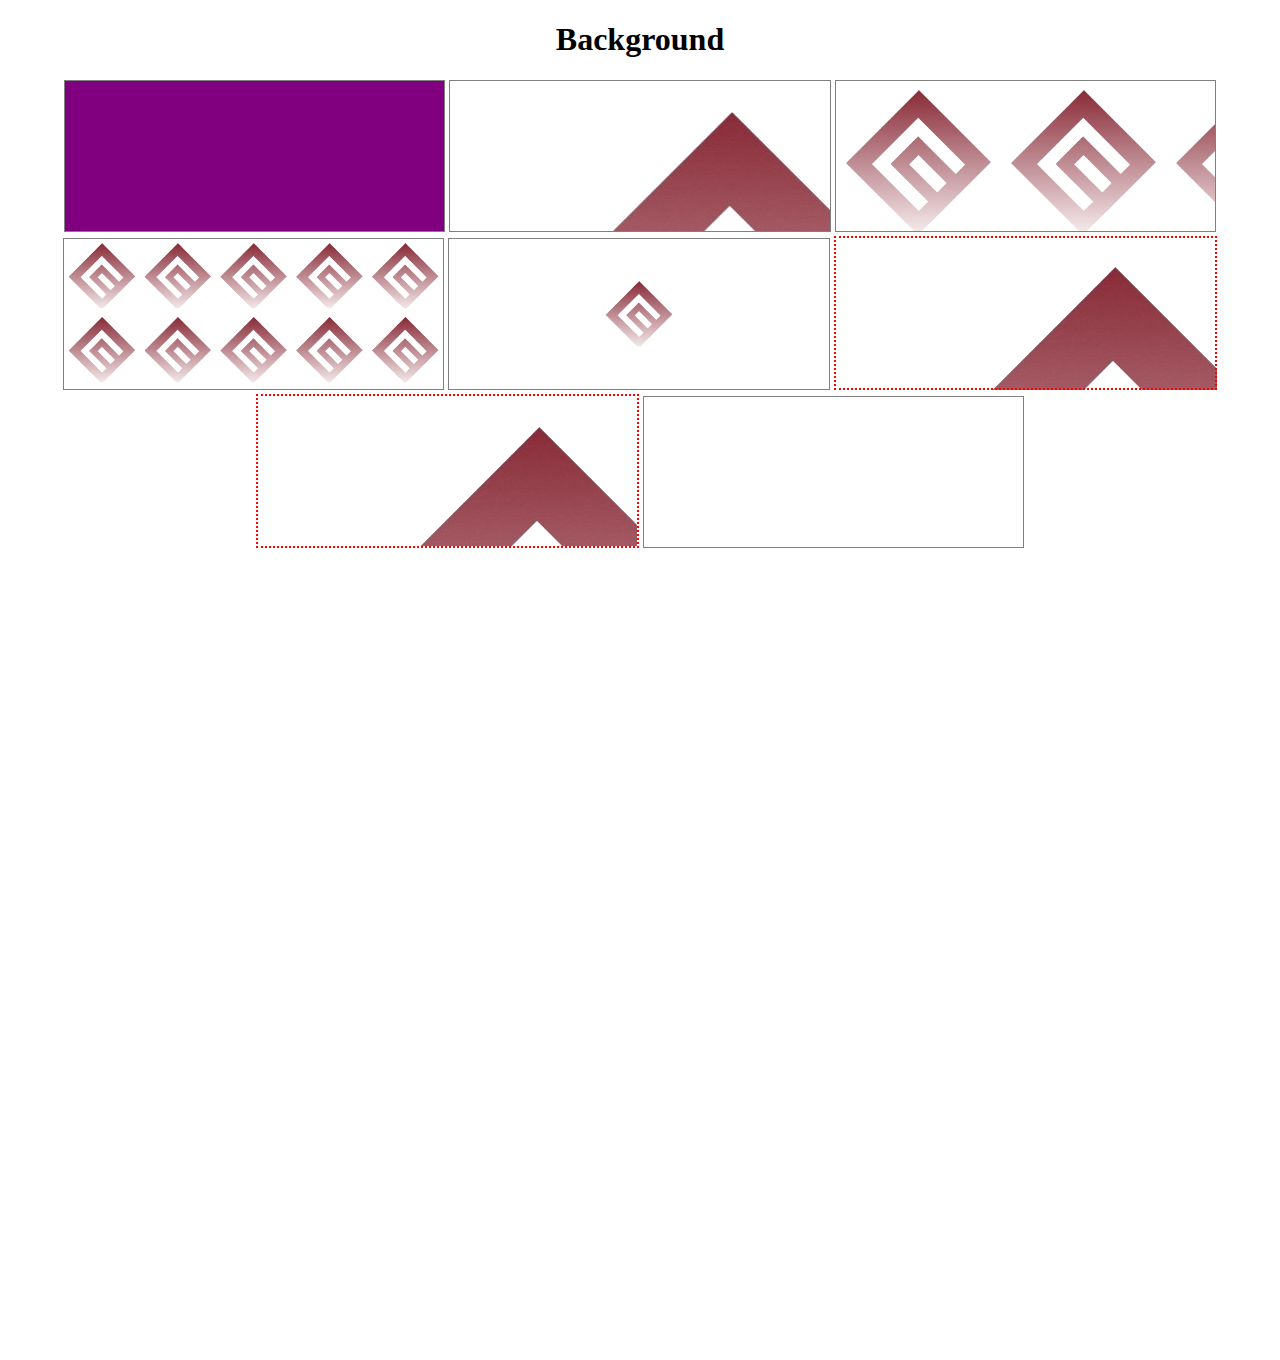
<file: CSS Clase 5/index.html>
<!DOCTYPE html>
<html lang="es" dir="ltr">
  <head>
    <meta charset="utf-8">
    <link rel="stylesheet" href="style.css">
    <title>Background</title>
  </head>
  <body>

    <h1 class="title">Background</h1>
    <div class="bg-color"></div>
    <div class="bg-image"></div>
    <div class="bg-size"></div>
    <div class="bg-repeat"></div>
    <div class="bg-position"></div>
    <div class="bg-origin"></div>
    <div class="bg-clip"></div>
    <div class="bg-multiple"></div>
  </body>
</html>
</file>
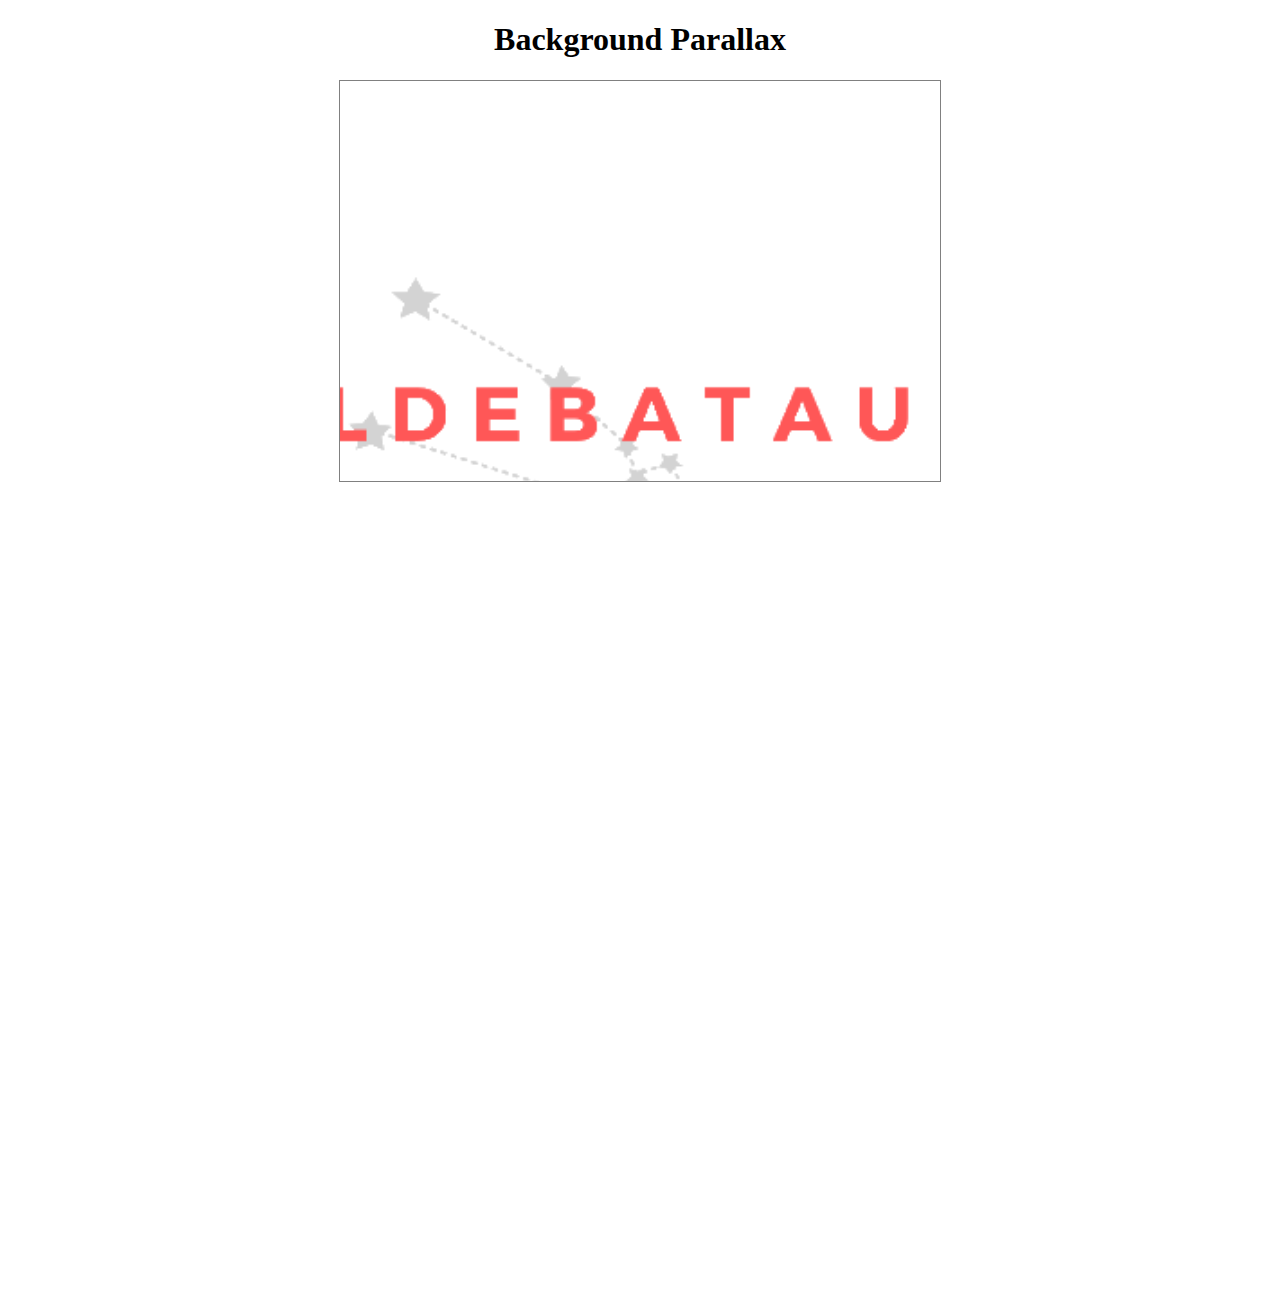
<file: CSS Clase 6/index.html>
<!DOCTYPE html>
<html lang="es" dir="ltr">
  <head>
    <meta charset="utf-8">
    <link rel="stylesheet" href="style.css">
    <title>Background</title>
  </head>
  <body>

    <h1 class="title">Background Parallax</h1>
    <div class="bg-attachment"></div>
  </body>
</html>
</file>
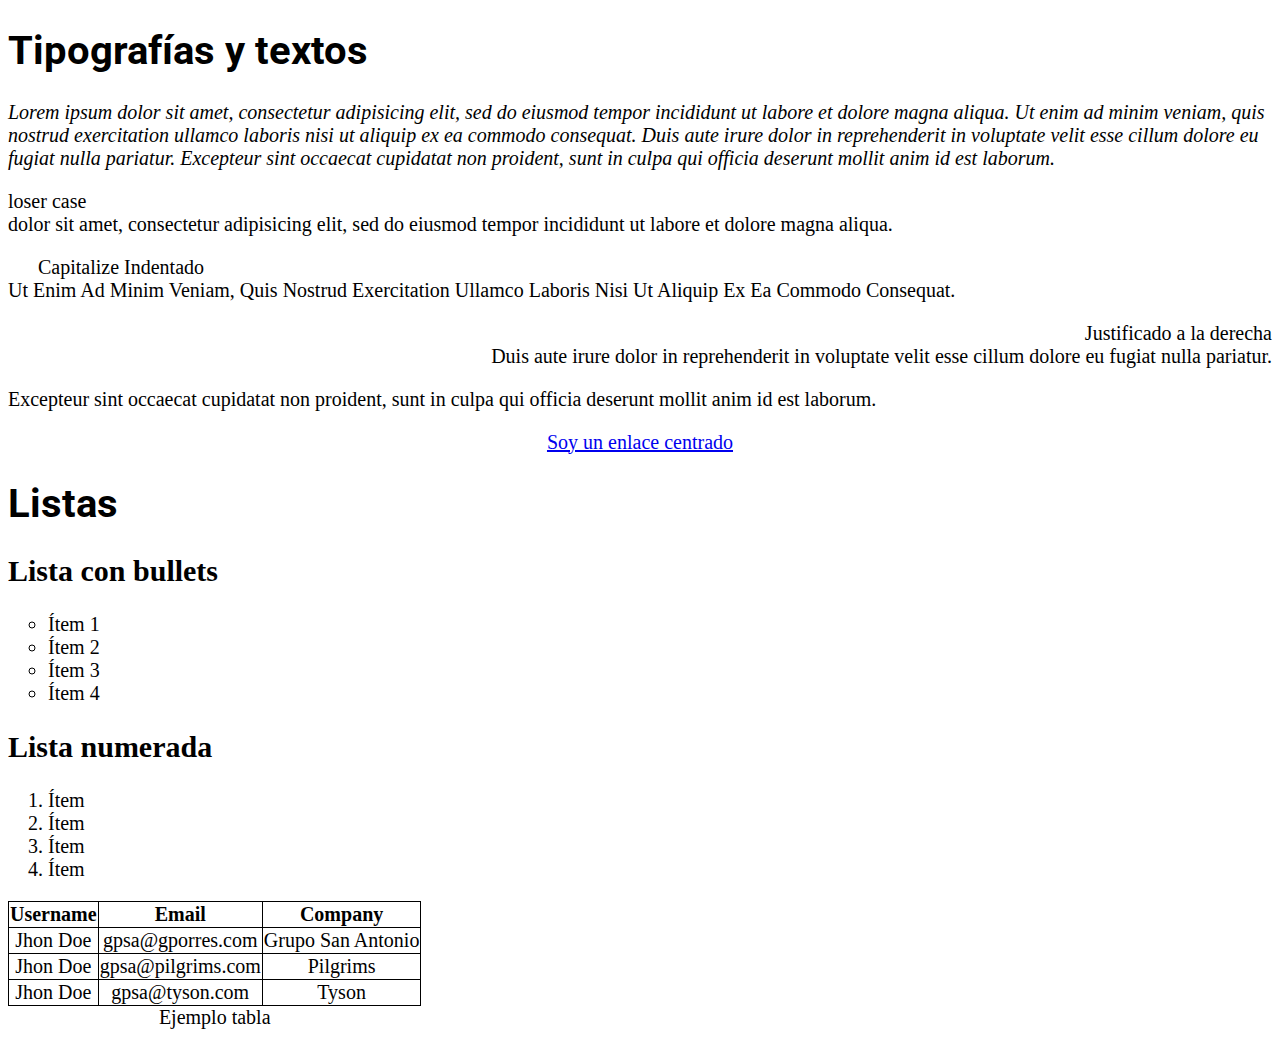
<file: CSS Clase 7/index.html>
<!DOCTYPE html>
<html lang="es" dir="ltr">
  <head>
    <meta charset="utf-8">
    <link rel="stylesheet" href="style.css">
    <link href="https://fonts.googleapis.com/css2?family=Roboto:wght@100&display=swap" rel="stylesheet">
    <title>Tipografías</title>
  </head>
  <body>
    <h1 class="title">Tipografías y textos</h1>
    <p class="paragraph">Lorem ipsum dolor sit amet, consectetur adipisicing elit, sed do eiusmod tempor incididunt ut labore et dolore magna aliqua. Ut enim ad minim veniam, quis nostrud exercitation ullamco laboris nisi ut aliquip ex ea commodo consequat. Duis aute irure dolor in reprehenderit in voluptate velit esse cillum dolore eu fugiat nulla pariatur. Excepteur sint occaecat cupidatat non proident, sunt in culpa qui officia deserunt mollit anim id est laborum.</p>
    <p class="paragraph-lower">Loser case </br> dolor sit amet, consectetur adipisicing elit, sed do eiusmod tempor incididunt ut labore et dolore magna aliqua. </p>

    <p class="paragraph-cap">Capitalize indentado</br> Ut enim ad minim veniam, quis nostrud exercitation ullamco laboris nisi ut aliquip ex ea commodo consequat.
    <p class="paragraph-align">
    Justificado a la derecha </br> Duis aute irure dolor in reprehenderit in voluptate velit esse cillum dolore eu fugiat nulla pariatur. </p>

    Excepteur sint occaecat cupidatat non proident, sunt in culpa qui officia deserunt mollit anim id est laborum.</p>
    <a href="#" class="link">Soy un enlace centrado</a>
    <h1 class="title">Listas</h1>
    <h2>Lista con bullets</h2>
    <ul class="list-ul">
      <li class="list-item">Ítem 1</li>
      <li class="list-item">Ítem 2</li>
      <li class="list-item">Ítem 3</li>
      <li class="list-item">Ítem 4</li>
    </ul>
    <h2>Lista numerada</h2>
    <ol class="list-ol">
      <li class="list-item">Ítem</li>
      <li class="list-item">Ítem</li>
      <li class="list-item">Ítem</li>
      <li class="list-item">Ítem</li>
    </ol>
    <table class="table">
      <caption>Ejemplo tabla</caption>
      <thead class="table-head">
        <tr>
            <th class="table-head">Username</th>
            <th class="table-head">Email</th>
            <th class="table-head">Company</th>
        </tr>
      </thead>
      <tbody class="table-body">
        <tr class="table-body">
          <td class="table-body">Jhon Doe</td>
          <td class="table-body">gpsa@gporres.com</td>
          <td class="table-body">Grupo San Antonio</td>
        </tr>
        <tr class="table-body">
          <td class="table-body">Jhon Doe</td>
          <td class="table-body">gpsa@pilgrims.com</td>
          <td class="table-body">Pilgrims</td>
        </tr>
        <tr class="table-body">
          <td class="table-body">Jhon Doe</td>
          <td class="table-body">gpsa@tyson.com</td>
          <td class="table-body">Tyson</td>
        </tr>
      </tbody>
      <tfoot>

      </tfoot>

    </table>
  </body>
</html>
</file>
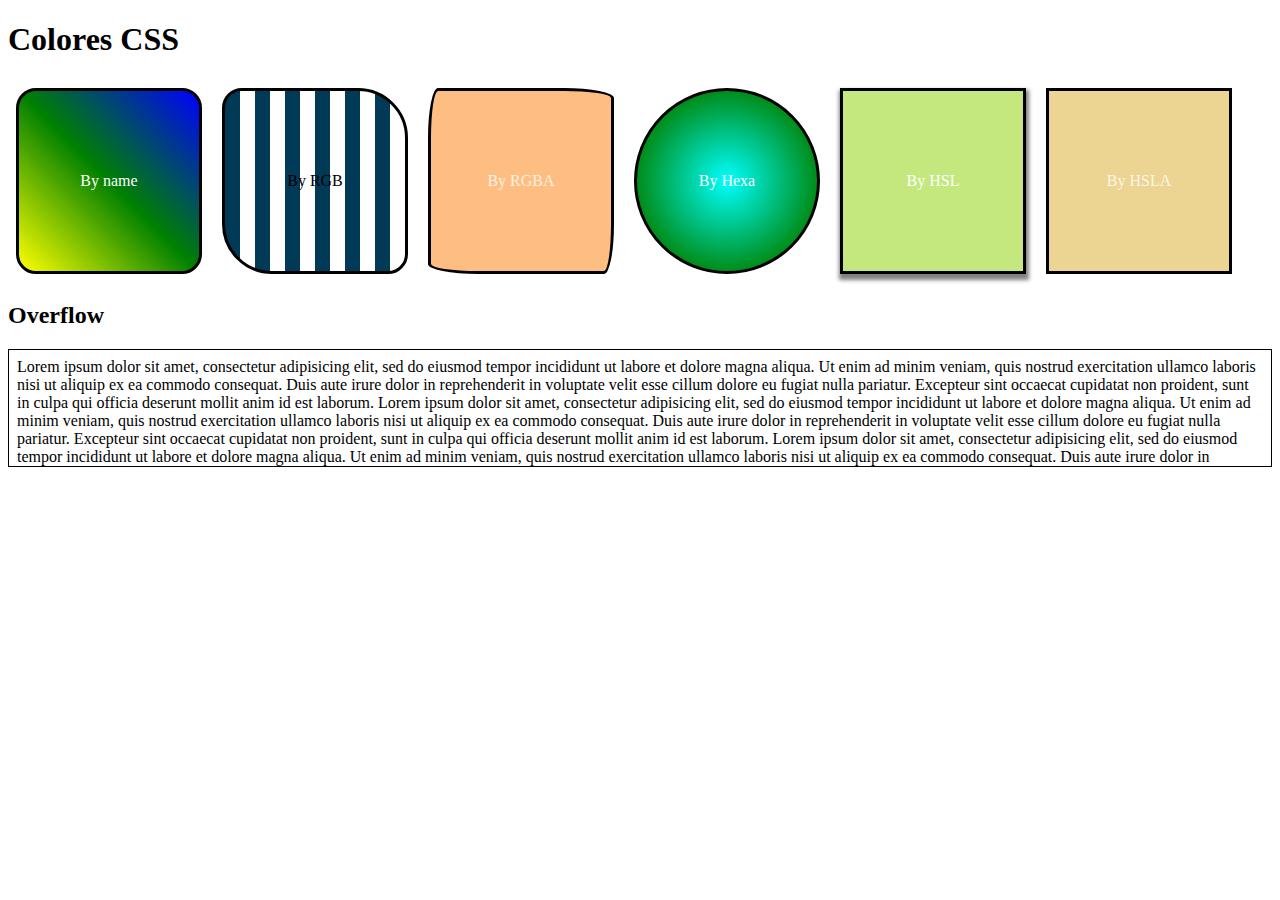
<file: CSS Clase 9/index.html>
<!DOCTYPE html>
<html lang="en" dir="ltr">
  <head>
    <meta charset="utf-8">
    <link rel="stylesheet" href="style.css">
    <title>Colores CSS</title>
  </head>
  <body>
    <h1>Colores CSS</h1>
    <div class="box box-name">By name
    </div>
    <div class="box box-rgb">
        By RGB
    </div>
    <div class="box box-rgba">
      By RGBA
    </div>
    <div class="box box-hexa">
      By Hexa
    </div>
    <div class="box box-hsl">
      By HSL
    </div>
    <div class="box box-hsla">
      By HSLA
    </div>
    <h2>Overflow</h2>
    <article class="article">
      Lorem ipsum dolor sit amet, consectetur adipisicing elit, sed do eiusmod tempor incididunt ut labore et dolore magna aliqua. Ut enim ad minim veniam, quis nostrud exercitation ullamco laboris nisi ut aliquip ex ea commodo consequat. Duis aute irure dolor in reprehenderit in voluptate velit esse cillum dolore eu fugiat nulla pariatur. Excepteur sint occaecat cupidatat non proident, sunt in culpa qui officia deserunt mollit anim id est laborum.
      Lorem ipsum dolor sit amet, consectetur adipisicing elit, sed do eiusmod tempor incididunt ut labore et dolore magna aliqua. Ut enim ad minim veniam, quis nostrud exercitation ullamco laboris nisi ut aliquip ex ea commodo consequat. Duis aute irure dolor in reprehenderit in voluptate velit esse cillum dolore eu fugiat nulla pariatur. Excepteur sint occaecat cupidatat non proident, sunt in culpa qui officia deserunt mollit anim id est laborum.
      Lorem ipsum dolor sit amet, consectetur adipisicing elit, sed do eiusmod tempor incididunt ut labore et dolore magna aliqua. Ut enim ad minim veniam, quis nostrud exercitation ullamco laboris nisi ut aliquip ex ea commodo consequat. Duis aute irure dolor in reprehenderit in voluptate velit esse cillum dolore eu fugiat nulla pariatur. Excepteur sint occaecat cupidatat non proident, sunt in culpa qui officia deserunt mollit anim id est laborum.
    </article>
  </body>
</html>
</file>
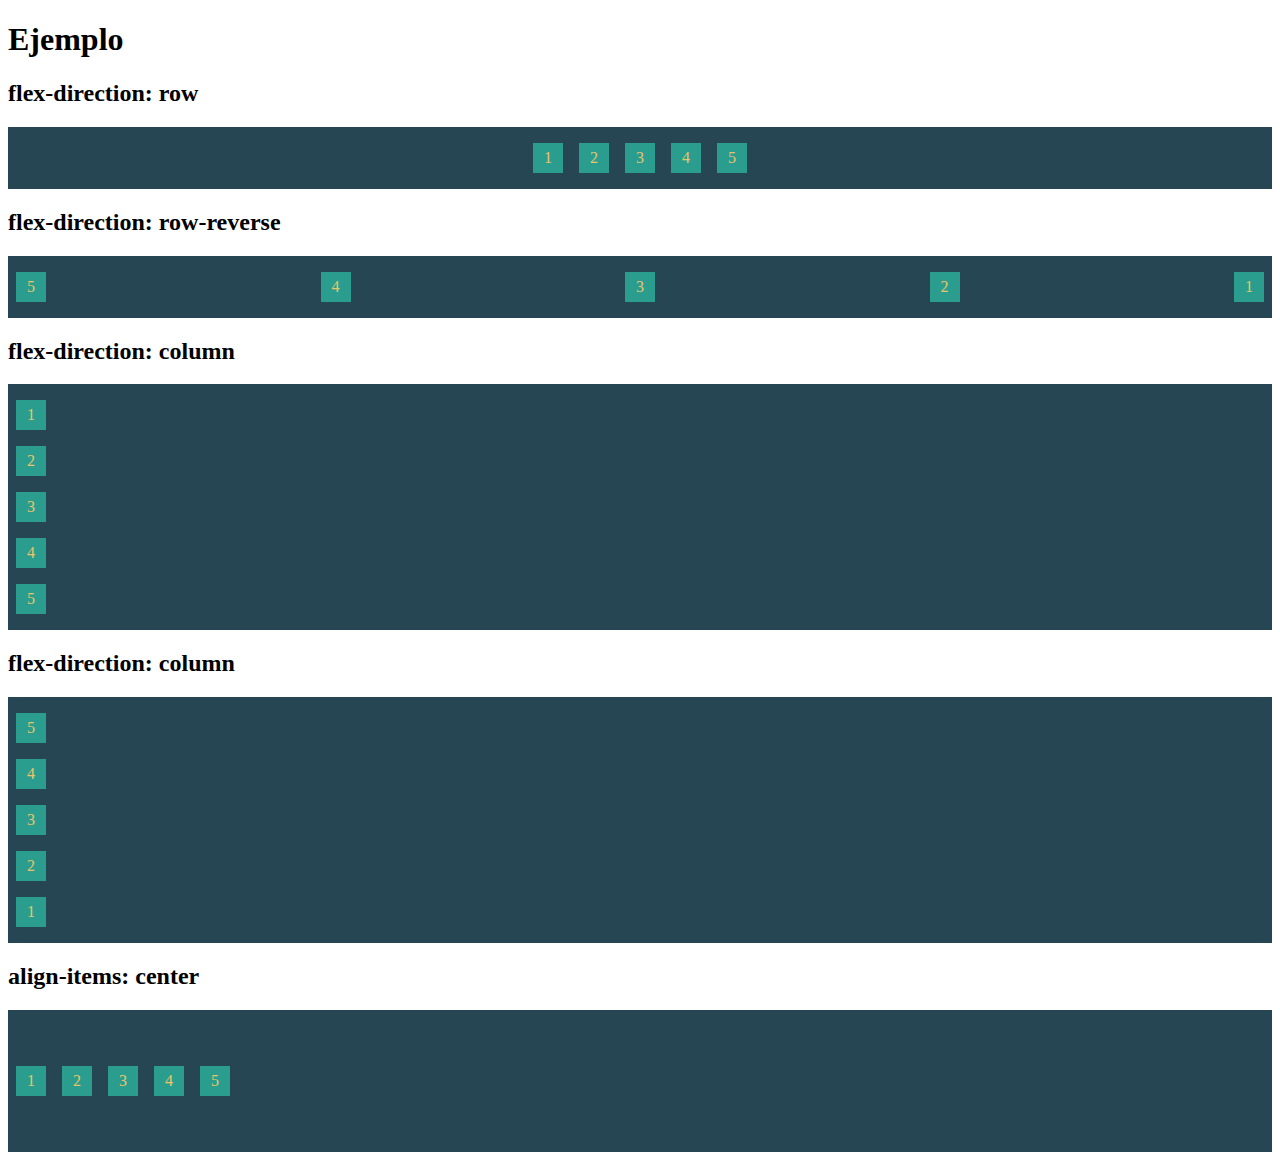
<file: CSS Flexbox/index.html>
<!DOCTYPE html>
<html lang="en" dir="ltr">
  <head>
    <meta charset="utf-8">
    <link rel="stylesheet" href="style.css">
    <title>Flexbox</title>
  </head>
  <body>
    <h1>Ejemplo</h1>
    <h2>flex-direction: row</h2>
    <div class="flex-container1">
      <div class="flex-item">1</div>
      <div class="flex-item">2</div>
      <div class="flex-item">3</div>
      <div class="flex-item">4</div>
      <div class="flex-item">5</div>
    </div>
    <h2>flex-direction: row-reverse</h2>
    <div class="flex-container2">
      <div class="flex-item">1</div>
      <div class="flex-item">2</div>
      <div class="flex-item">3</div>
      <div class="flex-item">4</div>
      <div class="flex-item">5</div>
    </div>
    <h2>flex-direction: column</h2>
    <div class="flex-container3">
      <div class="flex-item">1</div>
      <div class="flex-item">2</div>
      <div class="flex-item">3</div>
      <div class="flex-item">4</div>
      <div class="flex-item">5</div>
    </div>
    <h2>flex-direction: column</h2>
    <div class="flex-container4">
      <div class="flex-item">1</div>
      <div class="flex-item">2</div>
      <div class="flex-item">3</div>
      <div class="flex-item">4</div>
      <div class="flex-item">5</div>
    </div>
    <h2>align-items: center</h2>
    <div class="flex-container5">
      <div class="flex-item">1</div>
      <div class="flex-item">2</div>
      <div class="flex-item">3</div>
      <div class="flex-item">4</div>
      <div class="flex-item">5</div>
    </div>
  </body>
</html>
</file>
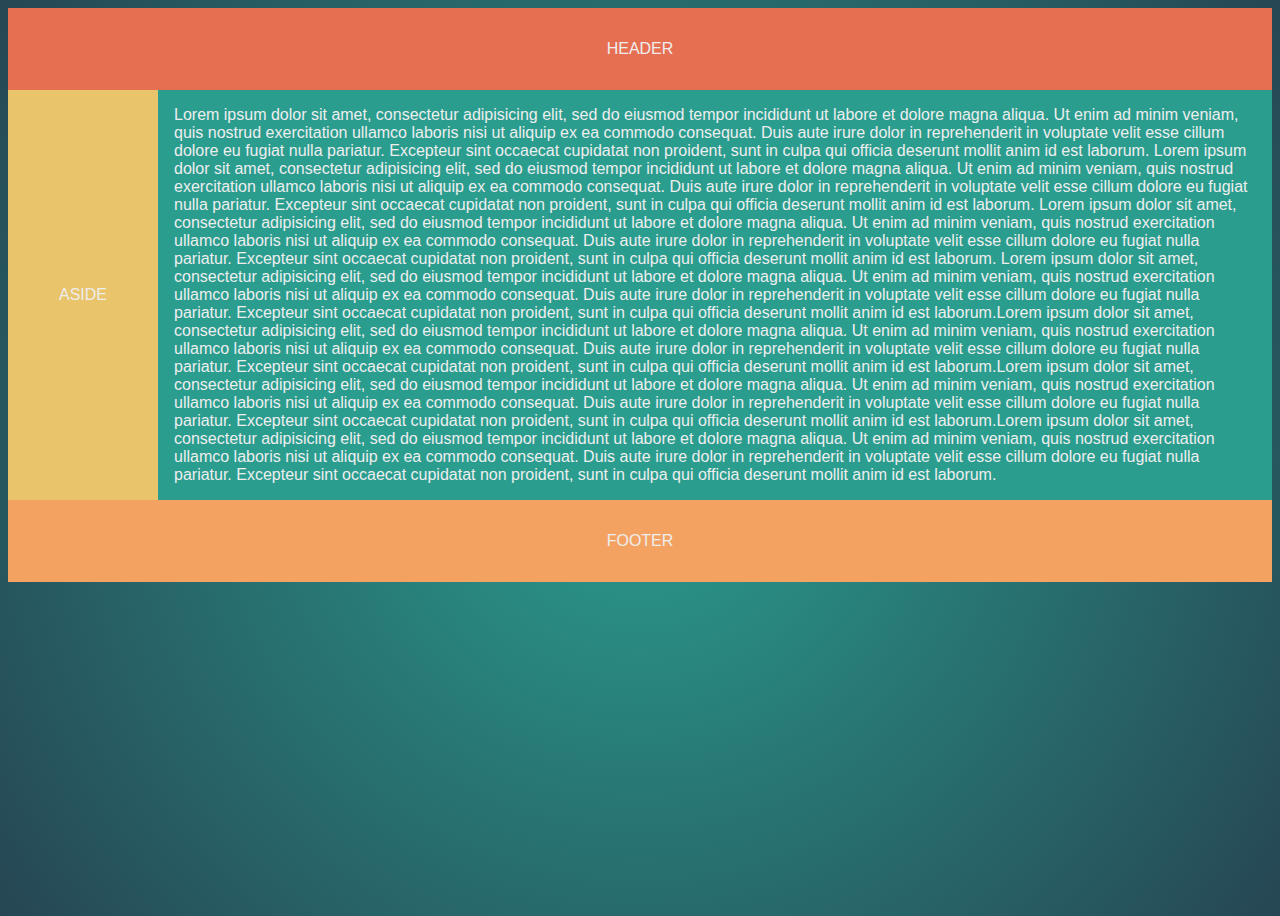
<file: CSS Grid Áreas/index.html>
<!DOCTYPE html>
<html lang="en" dir="ltr">
  <head>
    <meta charset="utf-8">
    <link rel="stylesheet" href="style.css">
    <title>Grid áreas</title>
  </head>
  <body>
    <div class="main">
      <div class="header">HEADER</div>
      <div class="aside">ASIDE</div>
      <div class="article">Lorem ipsum dolor sit amet, consectetur adipisicing elit, sed do eiusmod tempor incididunt ut labore et dolore magna aliqua. Ut enim ad minim veniam, quis nostrud exercitation ullamco laboris nisi ut aliquip ex ea commodo consequat. Duis aute irure dolor in reprehenderit in voluptate velit esse cillum dolore eu fugiat nulla pariatur. Excepteur sint occaecat cupidatat non proident, sunt in culpa qui officia deserunt mollit anim id est laborum. Lorem ipsum dolor sit amet, consectetur adipisicing elit, sed do eiusmod tempor incididunt ut labore et dolore magna aliqua. Ut enim ad minim veniam, quis nostrud exercitation ullamco laboris nisi ut aliquip ex ea commodo consequat. Duis aute irure dolor in reprehenderit in voluptate velit esse cillum dolore eu fugiat nulla pariatur. Excepteur sint occaecat cupidatat non proident, sunt in culpa qui officia deserunt mollit anim id est laborum. Lorem ipsum dolor sit amet, consectetur adipisicing elit, sed do eiusmod tempor incididunt ut labore et dolore magna aliqua. Ut enim ad minim veniam, quis nostrud exercitation ullamco laboris nisi ut aliquip ex ea commodo consequat. Duis aute irure dolor in reprehenderit in voluptate velit esse cillum dolore eu fugiat nulla pariatur. Excepteur sint occaecat cupidatat non proident, sunt in culpa qui officia deserunt mollit anim id est laborum. Lorem ipsum dolor sit amet, consectetur adipisicing elit, sed do eiusmod tempor incididunt ut labore et dolore magna aliqua. Ut enim ad minim veniam, quis nostrud exercitation ullamco laboris nisi ut aliquip ex ea commodo consequat. Duis aute irure dolor in reprehenderit in voluptate velit esse cillum dolore eu fugiat nulla pariatur. Excepteur sint occaecat cupidatat non proident, sunt in culpa qui officia deserunt mollit anim id est laborum.Lorem ipsum dolor sit amet, consectetur adipisicing elit, sed do eiusmod tempor incididunt ut labore et dolore magna aliqua. Ut enim ad minim veniam, quis nostrud exercitation ullamco laboris nisi ut aliquip ex ea commodo consequat. Duis aute irure dolor in reprehenderit in voluptate velit esse cillum dolore eu fugiat nulla pariatur. Excepteur sint occaecat cupidatat non proident, sunt in culpa qui officia deserunt mollit anim id est laborum.Lorem ipsum dolor sit amet, consectetur adipisicing elit, sed do eiusmod tempor incididunt ut labore et dolore magna aliqua. Ut enim ad minim veniam, quis nostrud exercitation ullamco laboris nisi ut aliquip ex ea commodo consequat. Duis aute irure dolor in reprehenderit in voluptate velit esse cillum dolore eu fugiat nulla pariatur. Excepteur sint occaecat cupidatat non proident, sunt in culpa qui officia deserunt mollit anim id est laborum.Lorem ipsum dolor sit amet, consectetur adipisicing elit, sed do eiusmod tempor incididunt ut labore et dolore magna aliqua. Ut enim ad minim veniam, quis nostrud exercitation ullamco laboris nisi ut aliquip ex ea commodo consequat. Duis aute irure dolor in reprehenderit in voluptate velit esse cillum dolore eu fugiat nulla pariatur. Excepteur sint occaecat cupidatat non proident, sunt in culpa qui officia deserunt mollit anim id est laborum.</div>
      <div class="footer"> FOOTER</div>
    </div>

  </body>
</html>
</file>
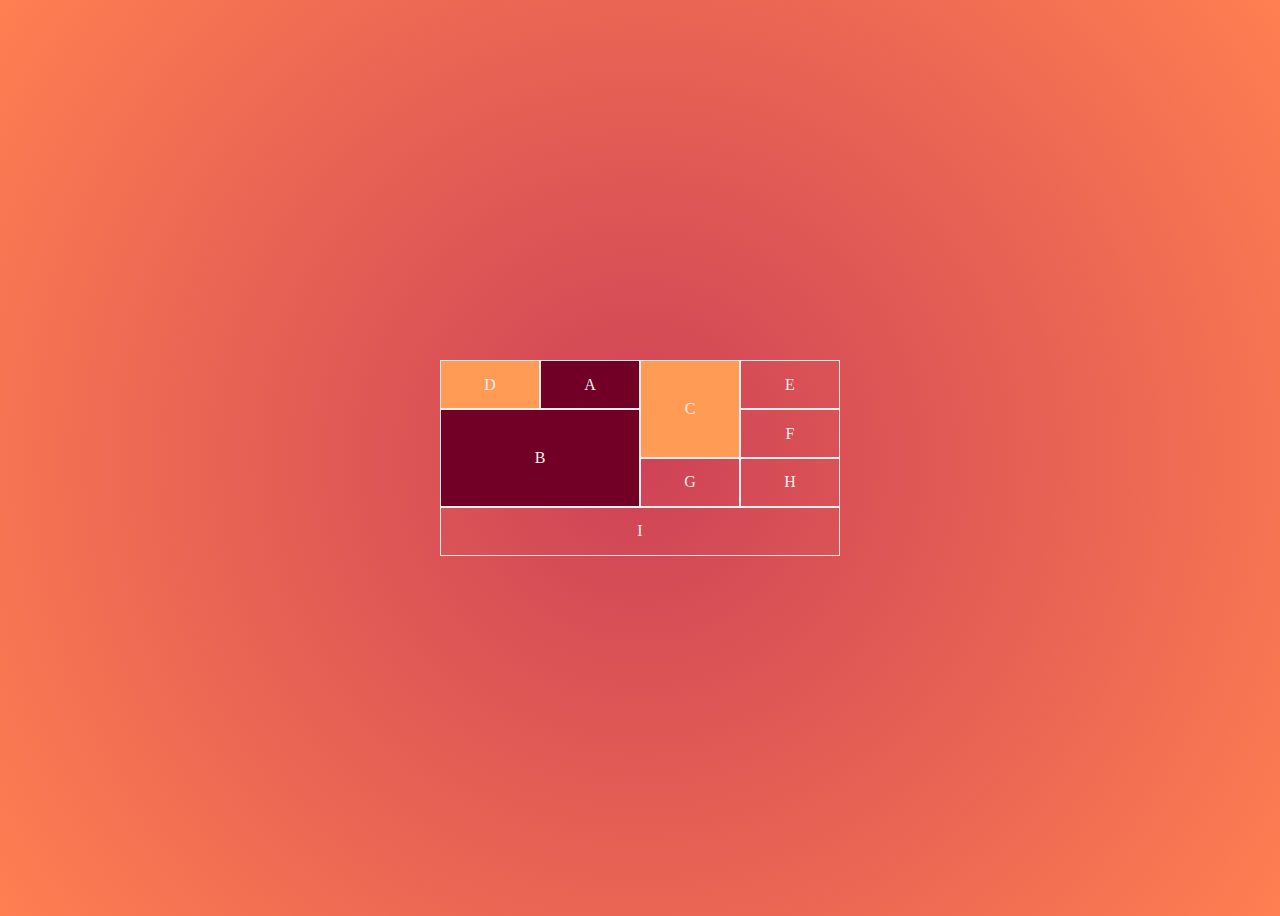
<file: CSS Grid/index.html>
<!DOCTYPE html>
<html lang="en" dir="ltr">
  <head>
    <meta charset="utf-8">
    <link rel="stylesheet" href="style.css">
    <title>Grid</title>
  </head>
  <body>
      <div class="grid-container">
      <div class="grid-item">A</div>
      <div class="grid-item">B</div>
      <div class="grid-item">C</div>
      <div class="grid-item">D</div>
      <div class="grid-item">E</div>
      <div class="grid-item">F</div>
      <div class="grid-item">G</div>
      <div class="grid-item">H</div>
      <div class="grid-item">I</div>
      <!-- <div class="grid-item">J</div>
      <div class="grid-item">K</div>
      <div class="grid-item">L</div> -->

    </div>
  </body>
</html>
</file>
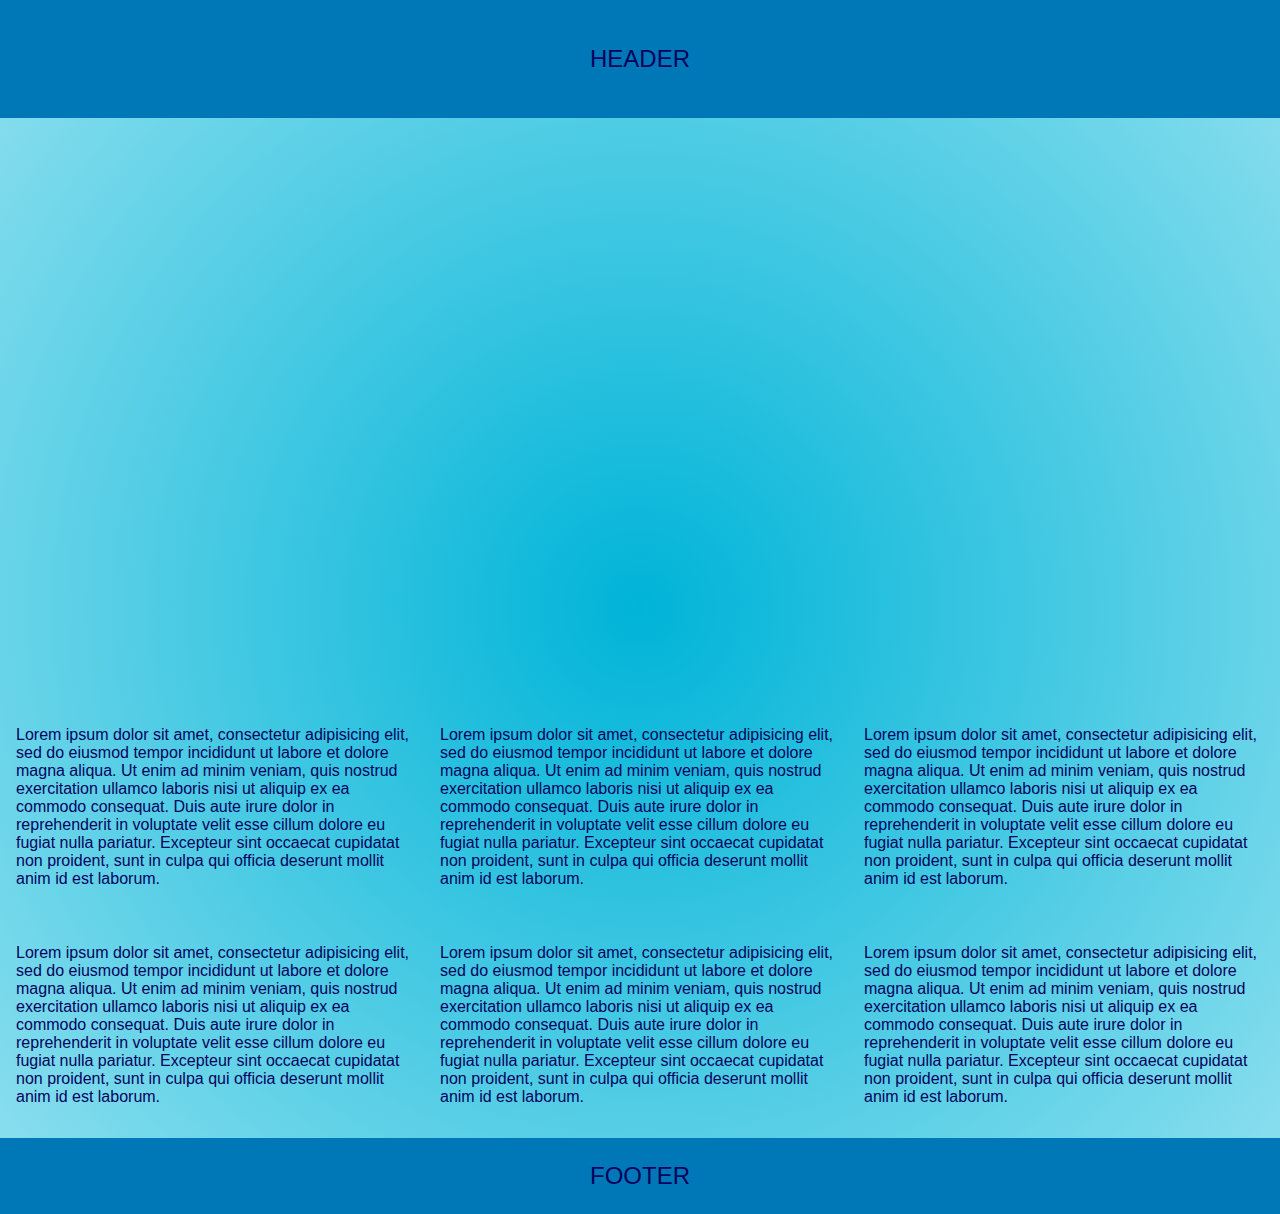
<file: CSS Maqueta Responsiva/index.html>
<!DOCTYPE html>
<html lang="en" dir="ltr">
  <head>
    <meta charset="utf-8">
    <meta name="viewport" content="width=device-width, initial-scale=1.0">
    <link rel="stylesheet" href="style.css">
    <title>CSS Responsivo</title>
  </head>
  <body>
    <header>HEADER</header>
    <div class="container">
      <div class="video">
        <iframe width="560" height="315" src="https://www.youtube.com/embed/Mk05_Rz9GOs" frameborder="0" allow="accelerometer; autoplay; clipboard-write; encrypted-media; gyroscope; picture-in-picture" allowfullscreen></iframe>
      </div>

    </div>
    <div class="flexbox grid">
      <p class="flexbox-item grid-item">Lorem ipsum dolor sit amet, consectetur adipisicing elit, sed do eiusmod tempor incididunt ut labore et dolore magna aliqua. Ut enim ad minim veniam, quis nostrud exercitation ullamco laboris nisi ut aliquip ex ea commodo consequat. Duis aute irure dolor in reprehenderit in voluptate velit esse cillum dolore eu fugiat nulla pariatur. Excepteur sint occaecat cupidatat non proident, sunt in culpa qui officia deserunt mollit anim id est laborum.
      </p>
      <p class="flexbox-item grid-item">Lorem ipsum dolor sit amet, consectetur adipisicing elit, sed do eiusmod tempor incididunt ut labore et dolore magna aliqua. Ut enim ad minim veniam, quis nostrud exercitation ullamco laboris nisi ut aliquip ex ea commodo consequat. Duis aute irure dolor in reprehenderit in voluptate velit esse cillum dolore eu fugiat nulla pariatur. Excepteur sint occaecat cupidatat non proident, sunt in culpa qui officia deserunt mollit anim id est laborum.
    </p>
      <p class="flexbox-item grid-item">Lorem ipsum dolor sit amet, consectetur adipisicing elit, sed do eiusmod tempor incididunt ut labore et dolore magna aliqua. Ut enim ad minim veniam, quis nostrud exercitation ullamco laboris nisi ut aliquip ex ea commodo consequat. Duis aute irure dolor in reprehenderit in voluptate velit esse cillum dolore eu fugiat nulla pariatur. Excepteur sint occaecat cupidatat non proident, sunt in culpa qui officia deserunt mollit anim id est laborum.
  </p>
      <p class="flexbox-item grid-item">Lorem ipsum dolor sit amet, consectetur adipisicing elit, sed do eiusmod tempor incididunt ut labore et dolore magna aliqua. Ut enim ad minim veniam, quis nostrud exercitation ullamco laboris nisi ut aliquip ex ea commodo consequat. Duis aute irure dolor in reprehenderit in voluptate velit esse cillum dolore eu fugiat nulla pariatur. Excepteur sint occaecat cupidatat non proident, sunt in culpa qui officia deserunt mollit anim id est laborum.
</p>
      <p class="flexbox-item grid-item">Lorem ipsum dolor sit amet, consectetur adipisicing elit, sed do eiusmod tempor incididunt ut labore et dolore magna aliqua. Ut enim ad minim veniam, quis nostrud exercitation ullamco laboris nisi ut aliquip ex ea commodo consequat. Duis aute irure dolor in reprehenderit in voluptate velit esse cillum dolore eu fugiat nulla pariatur. Excepteur sint occaecat cupidatat non proident, sunt in culpa qui officia deserunt mollit anim id est laborum.
</p>
      <p class="flexbox-item grid-item">Lorem ipsum dolor sit amet, consectetur adipisicing elit, sed do eiusmod tempor incididunt ut labore et dolore magna aliqua. Ut enim ad minim veniam, quis nostrud exercitation ullamco laboris nisi ut aliquip ex ea commodo consequat. Duis aute irure dolor in reprehenderit in voluptate velit esse cillum dolore eu fugiat nulla pariatur. Excepteur sint occaecat cupidatat non proident, sunt in culpa qui officia deserunt mollit anim id est laborum.
</p>
  </div>
    <!-- <aside class="aside grid-item">ASIDE</aside> -->
    <!-- <div class="gallery">
      <img src="/img/1.jpg" alt="">
      <img src="/img/2.jpg" alt="">
      <img src="/img/3.jpg" alt="">
      <img src="/img/4.jpg" alt="">
      <img src="/img/5.jpg" alt="">
    </div> -->
    <footer>FOOTER</footer>
  </body>
</html>
</file>
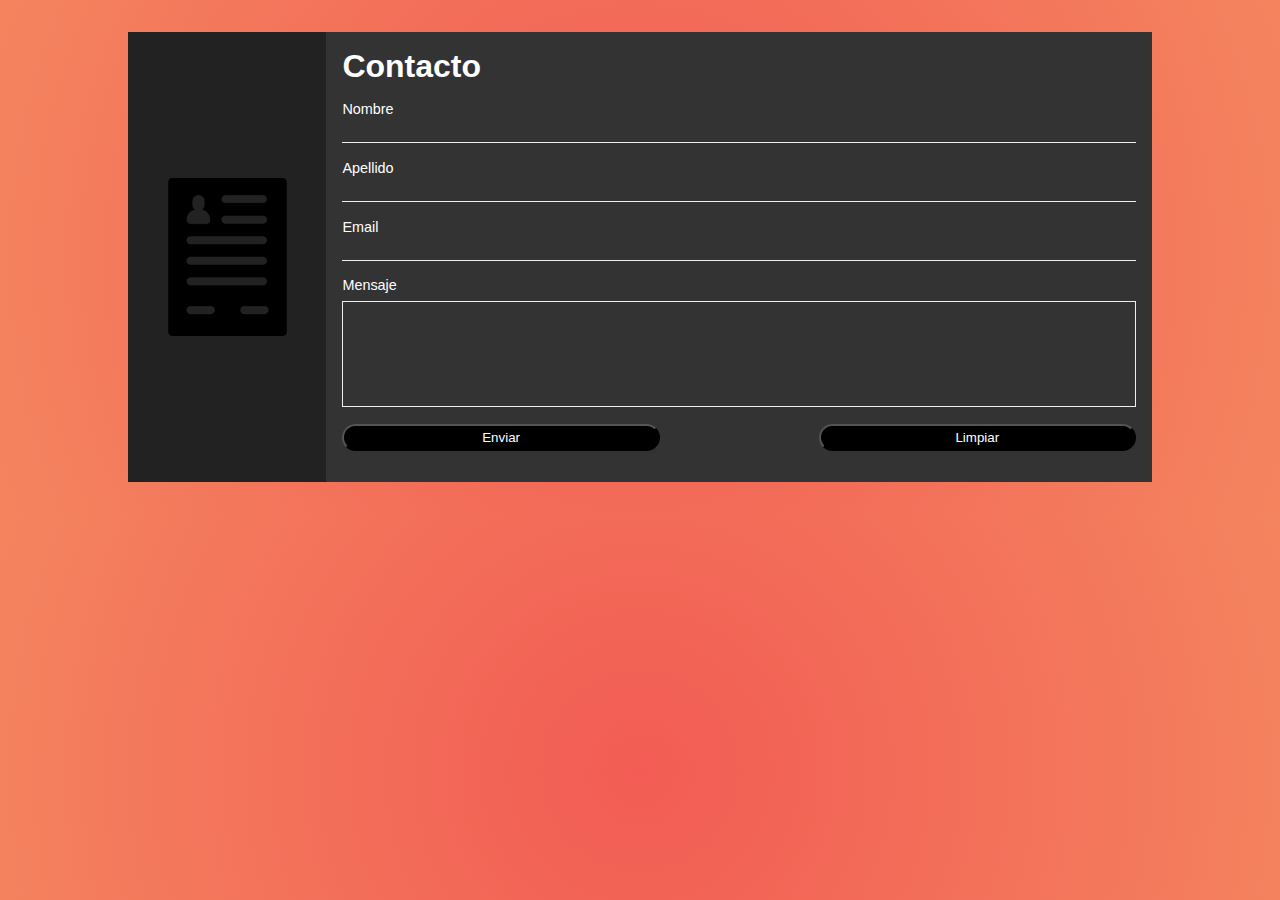
<file: Formulario Flexbox/index.html>
<!DOCTYPE html>
<html lang="en" dir="ltr">
  <head>
    <meta charset="utf-8">
    <link rel="stylesheet" href="style.css">
    <title>Usando Flexbox</title>
  </head>
  <body>
    <div class="card">
      <div class="card-right">
        <img src="logo.png" alt="Imagen de formulario">
      </div>
      <div class="card-left">
        <h1 class="card-title">Contacto</h1>
        <form class="form" action="#">
          <div class="form-field">
            <label for="name" class="form-label">Nombre</label>
            <input type="text" name="name" id="name" class="form-input">
          </div>
          <div class="form-field">
            <label for="surname" class="form-label">Apellido</label>
            <input type="text" name="surname" id="surname" class="form-input">
          </div>
          <div class="form-field">
            <label for="email" class="form-label">Email</label>
            <input type="email" name="email" id="email" class="form-input">
          </div>
          <div class="form-field">
            <label for="msg" class="form-label">Mensaje</label>
            <textarea id="msg" name="msg" rows="4" cols="40" class="form-textarea"></textarea>
          </div>
          <div class="button">
          <input class="form-submit" type="submit" name="form-submit" value="Enviar">
          <input class="form-button" type="button" name="form-button" value="Limpiar">
          </div>
        </form>
      </div>
  </body>
</html>
</file>
<file: CSS Clase 5/style.css>
[class^="bg-"]
 {
   display: inline-block;
   width: 30%;
   height: 150px;
   border: 1px solid grey;
 }

body
{
  padding-bottom: 50em;
  text-align: center;
}

.bg-color
{
  background-color: purple;
}

.bg-image
{
  background-image: url(carmo.png);
}

.bg-size
{
  background-image: url(carmo.png);
  background-size: 165px;
}

.bg-repeat
{
  background-image: url(carmo.png);
  background-size: 20%;
  background-repeat: repeat;
}

.bg-position
{
  background-image: url(carmo.png);
  background-size: 20%;
  background-repeat: no-repeat;
  background-position: center;
}

.bg-origin
{
  border: 2px dotted red;
  background-image: url(carmo.png);
  background-origin: border-box;
}

.bg-clip
{
  border: 2px dotted red;
  background-image: url(carmo.png);
  background-clip: padding-box;
}
</file>
<file: CSS Clase 6/style.css>
[class^="bg-"]
 {
   display: inline-block;
   width: 30%;
   height: 150px;
   border: 1px solid grey;
 }

body
{
  padding-bottom: 50em;
  text-align: center;
}

.bg-attachment
{
  width: 600px;
  height: 400px;
  background-image: url(aldeba.png);
  background-position: center;
  background-size: contain;
  background-attachment: fixed;
}
</file>
<file: CSS Clase 7/style.css>
body
{
    font-size: 20px;
}

.title
{
  font-family: 'Roboto', sans-serif;
/*  font-size: 10vmin; */
}

.paragraph
{
  font-weight: lighter;
  font-style: italic;
}

.paragraph-lower
{
  text-transform:lowercase;
}

.paragraph-cap
{
  text-transform: capitalize;
  text-indent: 30px;
}

.paragraph-align
{
  text-align: right;
}

.link
{
  display: block;
  text-align: center;
}

.list-ul
{
  list-style-type: circle;
}

.table, .table-head, .table-body
{
  table-layout: fixed;
  height: 100%;
  text-align: center;
  caption-side: bottom;
  border-spacing: 10px;
  border: 1px solid black;
  border-collapse: collapse;
}
</file>
<file: CSS Clase 9/style.css>
.box
{
  height: 180px;
  width: 180px;
  border: solid black;
  display: inline-block;
  text-align: center;
  line-height: 180px;
  margin: .5em;

}

.box-name
{
  background-color: cadetblue;
  color: white;
  border-radius: 20px;
  background-image: linear-gradient(to bottom left, blue,green, yellow);
}
.box-rgb
{
  color: rgb(0,0,0);
  border-radius: 20px 50px;
  background-image: linear-gradient(90deg, rgb(0, 58, 87) 50%, rgb(255,255,255) 50%);
  background-size: 30px 30px;
}
.box-rgba
{
  background-color: rgba(255,125,4,.5);
  color: rgba(255, 255, 255, 0.8);
  border-radius: 10px 50px / 50px 10px;
}
.box-hexa
{
  background-color: #F00;
  color: #FFF;
  border-radius: 50%;
  background-image: radial-gradient( circle 100px, aqua,green);
}
.box-hsl
{
  background-color: hsl(80, 70%, 70%);
  color: hsl(0,0%,100%);
  box-shadow: 1px 4px 4px 2px grey;
}
.box-hsla
{
  background-color: hsla(45, 70%, 50%, 0.5);
  color: hsla(0, 0%, 100%, 0.8);
}
.article
{
  border: 1px solid black;
  padding: .5em;
  height: 100px;
  overflow: auto;
}
</file>
<file: CSS Flexbox/style.css>
.flex-container1
{
  background-color: #264653;
  padding: .5em 0;
  display: flex;
  flex-direction: row;
  justify-content: center;
}

.flex-container2
{
  background-color: #264653;
  padding: .5em 0;
  display: flex;
  flex-direction: row-reverse;
  justify-content: space-between;
}

.flex-container3
{
  background-color: #264653;
  padding: .5em 0;
  display: flex;
  flex-direction: column;
}

.flex-container4
{
  background-color: #264653;
  padding: .5em 0;
  display: flex;
  flex-direction: column-reverse;
}


.flex-container5
{
  background-color: #264653;
  padding: 3em 0;
  display: flex;
  align-items:center;
}

.flex-item
{
  width: 30px;
  height: 30px;
  background-color: #2A9D8F;
  margin: .5em;
  line-height: 30px;
  color: #E9C46A;
  text-align: center;

}
</file>
<file: CSS Grid Áreas/style.css>
body
{
  height: 100vh;
  color: #EEE;
  font-family: sans-serif;
  background-image: radial-gradient(circle,#2A9D8F,#264653);
}

.main
{
  display: grid;
  grid-template-columns: 150px repeat(2,1fr);
  grid-template-areas:
  "header header header"
  "aside article article"
  "footer footer footer";
}

.header
{
  background-color:#E76F51;
  padding: 2rem 0;
  text-align: center;
  grid-area: header;
}

.footer
{
  background-color: #F4A261;
  padding: 2rem 0;
  text-align: center;
  grid-area: footer;
}

.aside
{
  background-color: #E9C46A;
  padding: 2rem 0;
  display: flex;
  align-items: center;
  justify-content: center;
  grid-area: aside;
}

.article
{
  background-color: #2A9D8F;
  grid-area: article;
  padding: 1rem;
}
</file>
<file: CSS Grid/style.css>
body
{
  background-image: radial-gradient(circle, #CE4257,#FF7F51);
  color: #EEE;
  display: flex;
  align-items:center;
  justify-content: center;
  height: 100vh;
}
.grid-container
{
  display: grid;
  grid-template-columns: 100px 100px 100px 100px;
}

.grid-item
{
  border: 1px solid #EEE;
  display: flex;
  align-items: center;
  justify-content: center;
  padding: .9em;
}

.grid-item:nth-child(3), .grid-item:nth-child(4)
{
  background-color: #FF9B54;
}

.grid-item:first-child, .grid-item:nth-child(2)
{
  background-color: #720026;
}

.grid-item:nth-child(4)
{
  grid-column-start: 1;
  grid-row-start: 1;
}

.grid-item:nth-child(3)
{
  grid-column-start: 3;
  grid-row-start: 1;
  grid-row-end: 3;
}

 .grid-item:nth-child(2)
 {
  grid-column-start: 1;
  grid-column-end: 3;
  grid-row-start: 2;
  grid-row-end: 4;
 }

 .grid-item:nth-child(9)
 {
   grid-column-start: span 4;
 }
</file>
<file: CSS Maqueta Responsiva/style.css>
/* body
{
  display: grid;
  grid-template-columns: 150px 1fr;
  grid-template-rows: 100px 1fr 100px;
  color: #f1d4d4;
  margin:0;
  font-family: sans-serif;
  background-image: radial-gradient(circle, #c060a1,#6a097d);
  background-repeat: no repeat;
  height: 100vh;
}

.grid-item
{
  border: 1px solid #EEE;
  display: flex;
  justify-content: center;
  color: #f1d4d4;
  align-items: center;
}

.header
{
  grid-column: 1 / -1;
}

.aside
{
  grid-column: span 1;
  grid-row: 2 / -1;
}

.gallery
{
  display: grid;
  grid-template-columns: repeat(auto-fill, minmax(250px, 1fr));
  grid-gap: 5px;
  padding: 1rem;
  align-items: center;
  justify-content: center;
  grid-auto-flow: dense;
}

.gallery img
{
  width: 100%;
  height: 100%;
  object-fit: cover;
}

.gallery img:nth-child(3)
{
  grid-row: 1/ span 2;;
  grid-column: 2 / span 2;
} */

body
{
  margin: 0;
  font-family: sans-serif;
  background-repeat: no-repeat;
  background-image: radial-gradient(circle, #00B4D8,#90E0EF);
  min-height: 100vh;
  color:#03045E;
  display: flex;
  flex-direction: column;
}

/* .flexbox
{
  display: flex;
  flex-wrap: wrap;
}

.flexbox-item
{
  margin: 2rem;
  min-width: 320px;
  flex: 1 1 320px;
} */

.grid
{
  display: grid;
  grid-template-columns: repeat(auto-fill, minmax(320px,1fr));
  grid-gap: 1.5rem;
  padding: 1rem;
}

header
{
  background-color: #0077B6;
  padding: 5vmin;
  text-align: center;
  font-size: 1.5rem;
}

footer
{
  background-color:  #0077B6;
  padding: 1em;
  text-align: center;
  font-size: 1.5rem;
  margin-top: auto;
}

.container
{
  margin-left: auto;
  margin-right: auto;
  min-width: 320px;
  max-width: 1400px;
  width: 80%;
}

.video
{
  height: 0;
  padding-bottom: 56.25%;
  position: relative;
}

.video iframe
{
  position: absolute;
  width: 100%;
  height: 100%;
}
</file>
<file: Formulario Flexbox/style.css>
img
{
max-width: 80%;
}
body
{
  font-family: sans-serif;
  background-image: radial-gradient(circle,#F25C54,#F4845F);
  color: white;
  margin:0;
}

.card
{
  background-color: #333;
  width: 80%;
  height: 450px;
  display: flex;
  margin: 2em auto;
}


.card-left
{
  width: 80%;
  padding: 0 1em;
}

.card-right
{
  width: 20%;
  display: flex;
  align-items: center;
  background-color: #222;
  justify-content: center;
}

.card-title
{
  text-transform: capitalize;
  margin: 1rem 0;
}

.form
{
  display: flex;
  flex-direction: column;
  justify-content: space-between;
  height: 350px;
}

.form-field
{
  display: flex;
  flex-direction: column;
}

.form-label
{
  margin-bottom: .5rem;
  font-size: .9rem;
}

.form-input, .form-textarea
{
  background:none;
  border:none;
  border-bottom: 1px solid #eee;
  color:inherit;

}
.form-textarea
{
  resize: none;
  border: 1px solid #eee;
  flex-basis: 100px;
}
.button
{
  display: flex;
  justify-content: space-between;
}

.form-submit, .form-button
{
  width: 40%;
  background: #000000;
  color: inherit;
  padding: .3em;
  border-radius: 15px;
}
</file>
